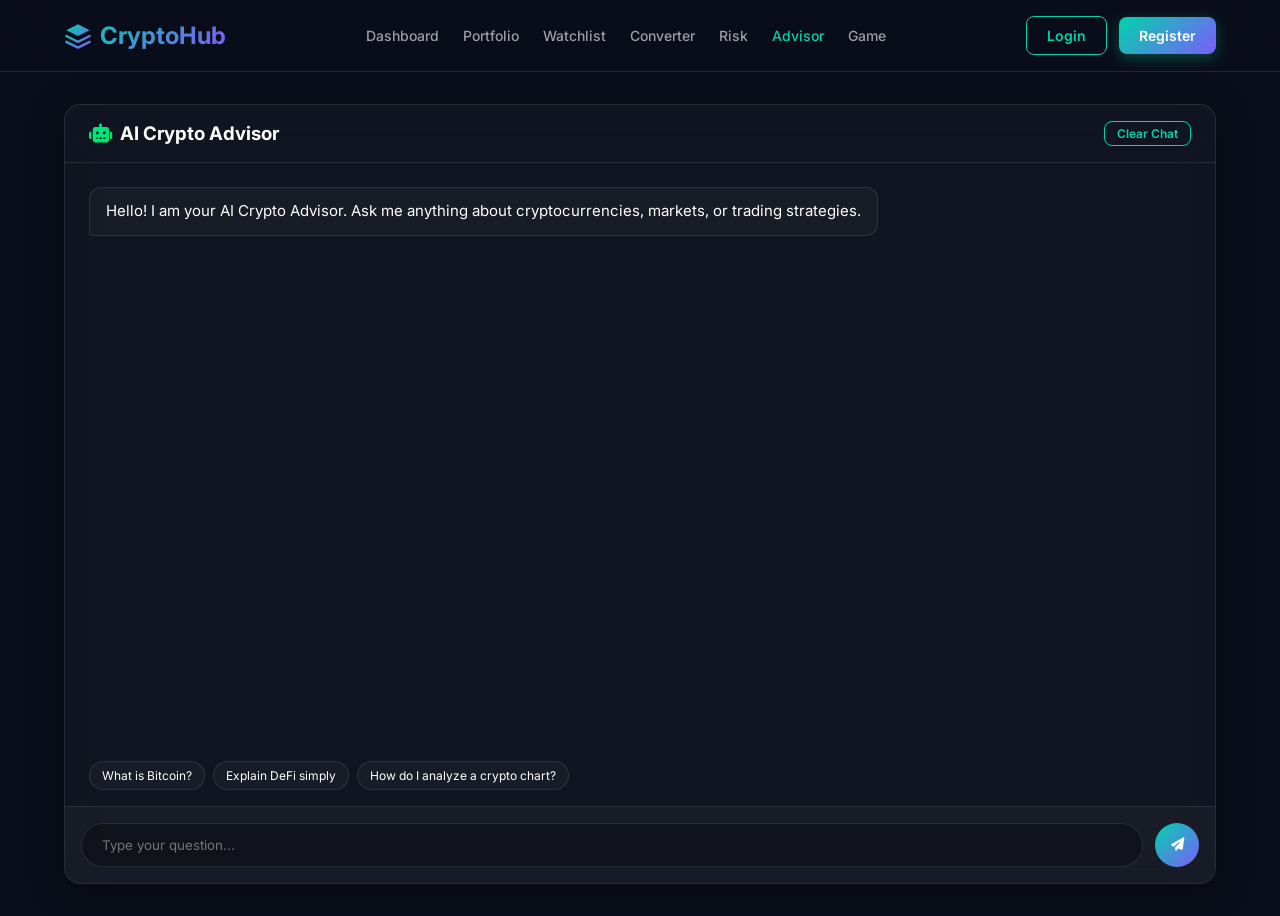
<file: src/main/resources/static/advisor.html>
<!DOCTYPE html>
<html lang="en">
<head>
    <meta charset="UTF-8">
    <meta name="viewport" content="width=device-width, initial-scale=1.0">
    <title>AI Advisor | CryptoHub</title>
    <link rel="stylesheet" href="styles.css">
    <style>
        .chat-container {
            display: flex;
            flex-direction: column;
            height: calc(100vh - 180px);
            max-height: 800px;
        }
        .chat-box {
            flex: 1;
            overflow-y: auto;
            padding: 24px;
            display: flex;
            flex-direction: column;
            gap: 16px;
        }
        .message {
            max-width: 80%;
            padding: 12px 16px;
            border-radius: 12px;
            line-height: 1.5;
            font-size: 15px;
        }
        .msg-user {
            align-self: flex-end;
            background: var(--gradient);
            color: white;
            border-bottom-right-radius: 4px;
        }
        .msg-ai {
            align-self: flex-start;
            background: var(--surface);
            border: 1px solid var(--border);
            border-bottom-left-radius: 4px;
        }
        .chat-input-area {
            padding: 16px;
            background: var(--surface);
            border-top: 1px solid var(--border);
            border-radius: 0 0 16px 16px;
            display: flex;
            gap: 12px;
        }
        .chat-input {
            flex: 1;
            background: rgba(0,0,0,0.3);
            border: 1px solid var(--border);
            border-radius: 24px;
            padding: 12px 20px;
            color: white;
            outline: none;
        }
        .chat-input:focus {
            border-color: var(--accent);
        }
        .send-btn {
            background: var(--gradient);
            border: none;
            width: 44px;
            height: 44px;
            border-radius: 50%;
            color: white;
            cursor: pointer;
            display: flex;
            align-items: center;
            justify-content: center;
            transition: 0.2s;
        }
        .send-btn:hover {
            transform: scale(1.05);
        }
        .chips {
            display: flex;
            gap: 8px;
            padding: 0 24px 16px;
            flex-wrap: wrap;
        }
        .chip {
            background: var(--surface);
            border: 1px solid var(--border);
            padding: 6px 12px;
            border-radius: 16px;
            font-size: 12px;
            cursor: pointer;
            transition: 0.2s;
        }
        .chip:hover {
            background: var(--surface-hover);
            color: var(--accent);
        }
        .typing {
            display: flex;
            gap: 4px;
            padding: 8px 12px;
        }
        .dot {
            width: 8px; height: 8px;
            background: var(--text-secondary);
            border-radius: 50%;
            animation: bounce 1.4s infinite ease-in-out both;
        }
        .dot:nth-child(1) { animation-delay: -0.32s; }
        .dot:nth-child(2) { animation-delay: -0.16s; }
        @keyframes bounce {
            0%, 80%, 100% { transform: scale(0); }
            40% { transform: scale(1); }
        }
    </style>
</head>
<body>
    <script src="nav.js"></script>

    <div class="container">
        <div class="glass-card" style="padding: 0; display: flex; flex-direction: column;">
            <div style="padding: 16px 24px; border-bottom: 1px solid var(--border); display: flex; justify-content: space-between; align-items: center;">
                <h3 style="display: flex; align-items: center; gap: 8px;">
                    <i class="fas fa-robot text-positive"></i> AI Crypto Advisor
                </h3>
                <button class="btn btn-outline" style="padding: 4px 12px; font-size: 12px;" onclick="clearHistory()">Clear Chat</button>
            </div>

            <div class="chat-container">
                <div class="chat-box" id="chat-box">
                    <div class="message msg-ai">Hello! I am your AI Crypto Advisor. Ask me anything about cryptocurrencies, markets, or trading strategies.</div>
                </div>
                
                <div class="chips">
                    <div class="chip" onclick="askPreset('What is Bitcoin?')">What is Bitcoin?</div>
                    <div class="chip" onclick="askPreset('Explain DeFi simply')">Explain DeFi simply</div>
                    <div class="chip" onclick="askPreset('How do I analyze a crypto chart?')">How do I analyze a crypto chart?</div>
                </div>

                <div class="chat-input-area">
                    <input type="text" id="chat-input" class="chat-input" placeholder="Type your question..." onkeypress="if(event.key === 'Enter') sendMessage()">
                    <button class="send-btn" onclick="sendMessage()"><i class="fas fa-paper-plane"></i></button>
                </div>
            </div>
        </div>
    </div>

    <script src="advisor.js"></script>
</body>
</html>
</file>
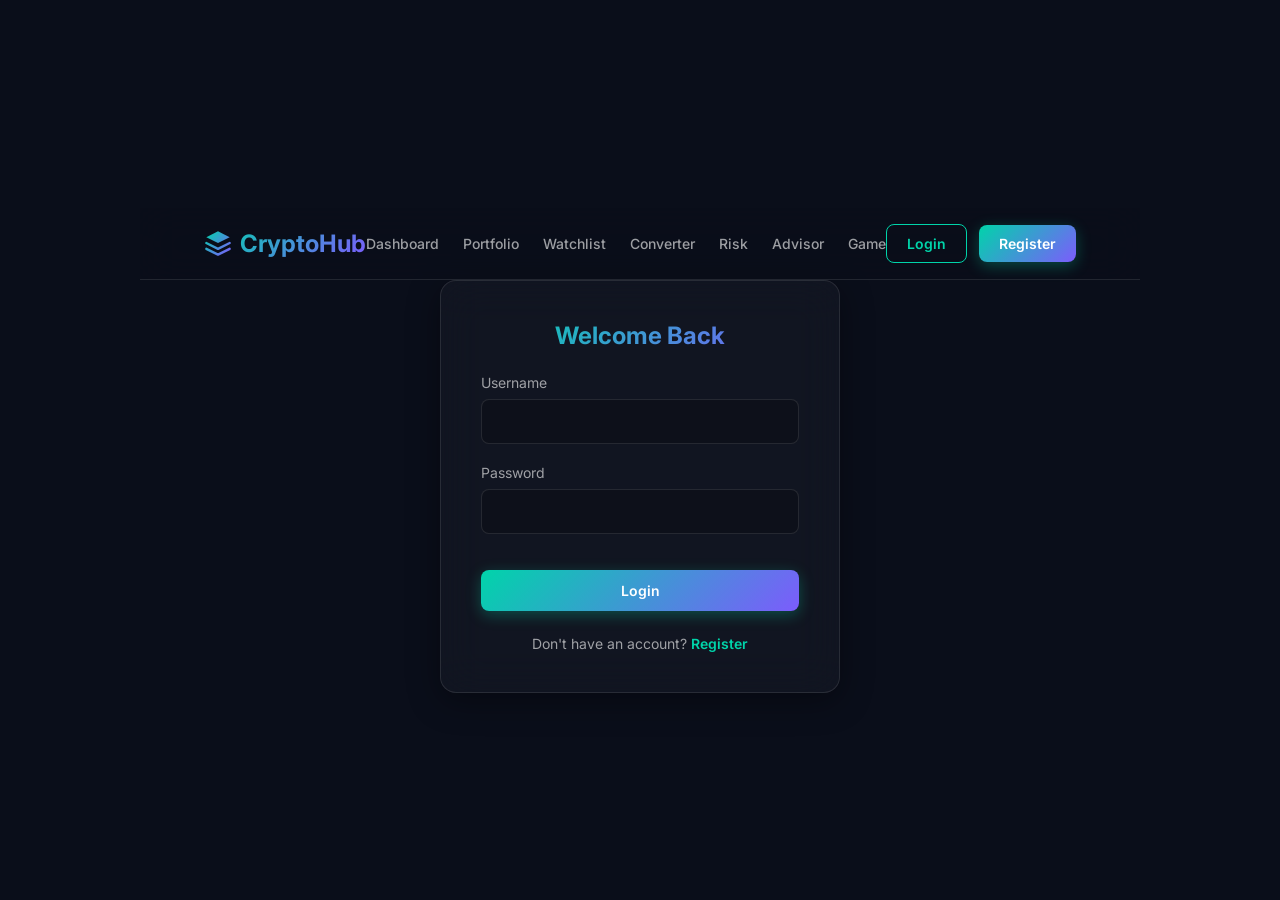
<file: src/main/resources/static/auth.html>
<!DOCTYPE html>
<html lang="en">
<head>
    <meta charset="UTF-8">
    <meta name="viewport" content="width=device-width, initial-scale=1.0">
    <title>Authentication | CryptoHub</title>
    <link rel="stylesheet" href="styles.css">
</head>
<body style="justify-content: center; align-items: center;">
    <script src="nav.js"></script>

    <div class="glass-card" style="width: 100%; max-width: 400px; padding: 40px; text-align: center;">
        <h2 id="auth-title" style="margin-bottom: 24px; background: var(--gradient); -webkit-background-clip: text; -webkit-text-fill-color: transparent;">Welcome Back</h2>
        
        <form id="auth-form" onsubmit="handleAuth(event)">
            <div class="form-group" style="text-align: left;">
                <label>Username</label>
                <input type="text" id="username" class="form-control" required>
            </div>
            
            <div class="form-group" id="email-group" style="display: none; text-align: left;">
                <label>Email</label>
                <input type="email" id="email" class="form-control">
            </div>
            
            <div class="form-group" style="text-align: left;">
                <label>Password</label>
                <input type="password" id="password" class="form-control" required>
            </div>
            
            <button type="submit" class="btn btn-primary" style="width: 100%; margin-top: 16px; padding: 12px;" id="submit-btn">Login</button>
        </form>
        
        <p style="margin-top: 24px; color: var(--text-secondary); font-size: 14px;">
            <span id="toggle-text">Don't have an account?</span> 
            <a href="#" id="toggle-link" style="color: var(--accent); font-weight: 600;">Register</a>
        </p>
    </div>

    <script>
        let isLogin = true;
        
        const urlParams = new URLSearchParams(window.location.search);
        if(urlParams.get('mode') === 'register') {
            toggleMode();
        }

        document.getElementById('toggle-link').addEventListener('click', (e) => {
            e.preventDefault();
            toggleMode();
        });

        function toggleMode() {
            isLogin = !isLogin;
            const emailGroup = document.getElementById('email-group');
            const title = document.getElementById('auth-title');
            const btn = document.getElementById('submit-btn');
            const text = document.getElementById('toggle-text');
            const link = document.getElementById('toggle-link');
            
            if(isLogin) {
                emailGroup.style.display = 'none';
                document.getElementById('email').removeAttribute('required');
                title.textContent = 'Welcome Back';
                btn.textContent = 'Login';
                text.textContent = "Don't have an account?";
                link.textContent = 'Register';
            } else {
                emailGroup.style.display = 'block';
                document.getElementById('email').setAttribute('required', 'true');
                title.textContent = 'Create Account';
                btn.textContent = 'Register';
                text.textContent = 'Already have an account?';
                link.textContent = 'Login';
            }
        }

        async function handleAuth(e) {
            e.preventDefault();
            const username = document.getElementById('username').value;
            const password = document.getElementById('password').value;
            const email = document.getElementById('email').value;
            const btn = document.getElementById('submit-btn');
            
            const url = isLogin ? '/api/auth/login' : '/api/auth/register';
            const body = isLogin ? {username, password} : {username, email, password};
            
            try {
                btn.innerHTML = '<i class="fas fa-spinner fa-spin"></i> Processing...';
                btn.disabled = true;

                const res = await fetch(url, {
                    method: 'POST',
                    headers: { 'Content-Type': 'application/json' },
                    body: JSON.stringify(body)
                });
                
                if(!res.ok) {
                    const text = await res.text();
                    throw new Error(text || 'Authentication failed');
                }
                
                const data = await res.json();
                localStorage.setItem('cryptohub_token', data.token);
                localStorage.setItem('cryptohub_user', data.username);
                
                showToast('Success!', 'success');
                setTimeout(() => window.location.href = 'index.html', 1000);
            } catch (err) {
                showToast(err.message, 'error');
                btn.textContent = isLogin ? 'Login' : 'Register';
                btn.disabled = false;
            }
        }
    </script>
</body>
</html>
</file>
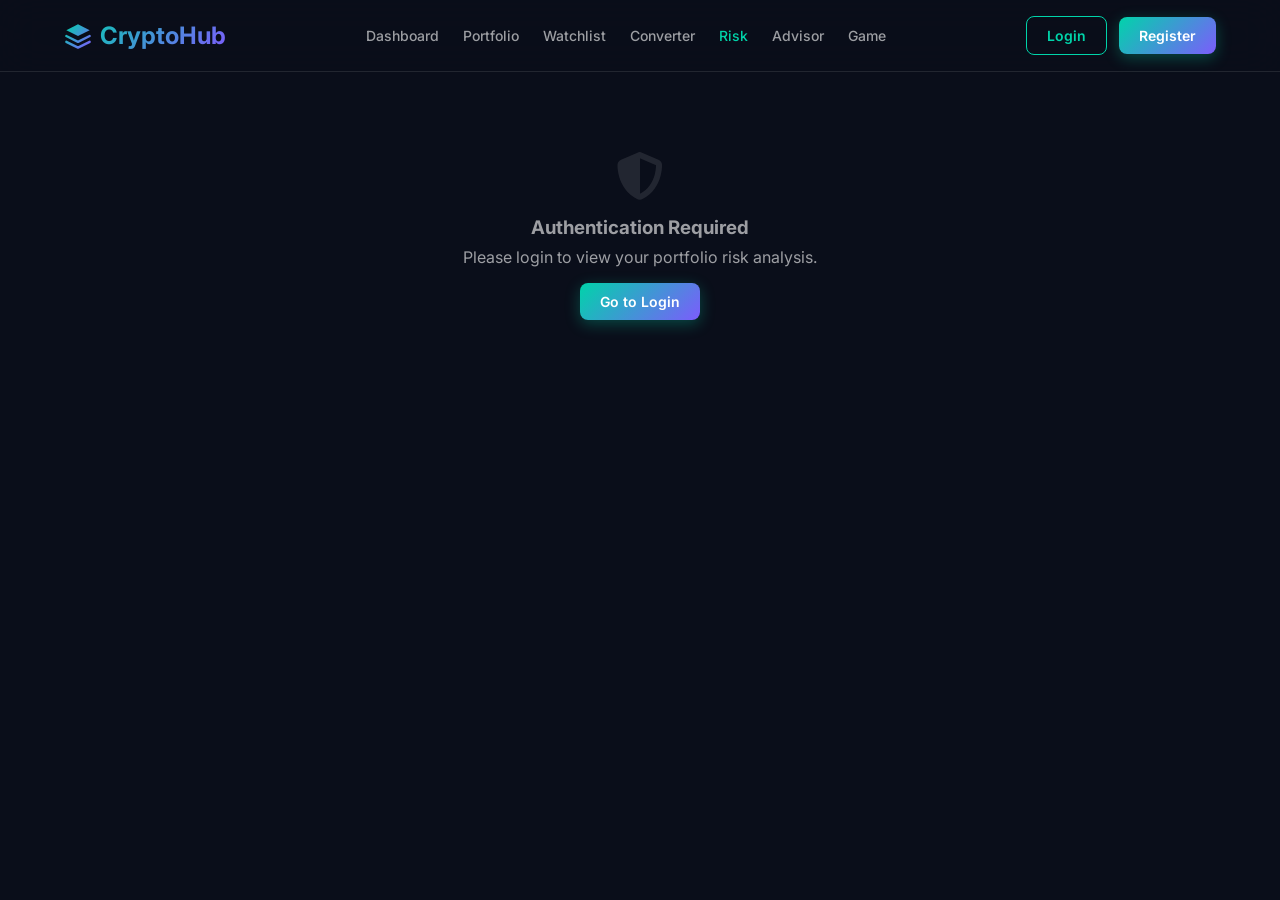
<file: src/main/resources/static/risk.html>
<!DOCTYPE html>
<html lang="en">
<head>
    <meta charset="UTF-8">
    <meta name="viewport" content="width=device-width, initial-scale=1.0">
    <title>Risk Analysis | CryptoHub</title>
    <link rel="stylesheet" href="styles.css">
    <style>
        .gauge-container {
            width: 250px;
            height: 150px;
            margin: 0 auto;
            position: relative;
            display: flex;
            flex-direction: column;
            align-items: center;
            justify-content: flex-end;
        }
        .gauge-arc {
            fill: none;
            stroke-width: 16;
            stroke-linecap: round;
        }
        .gauge-bg {
            stroke: var(--surface-hover);
        }
        .gauge-val {
            stroke: var(--accent);
            transition: stroke-dasharray 1s ease-out;
        }
        .risk-score {
            font-size: 36px;
            font-weight: 700;
            margin-top: -30px;
        }
        .risk-label {
            font-size: 14px;
            font-weight: 600;
            text-transform: uppercase;
            letter-spacing: 1px;
            margin-top: 4px;
        }
        .risk-card {
            padding: 20px;
            border-left: 4px solid var(--accent);
        }
    </style>
</head>
<body>
    <script src="nav.js"></script>

    <div class="container" id="auth-guard">
        <div class="empty-state">
            <i class="fas fa-shield-alt"></i>
            <h3>Authentication Required</h3>
            <p style="margin-top: 8px;">Please login to view your portfolio risk analysis.</p>
            <a href="auth.html" class="btn btn-primary" style="margin-top: 16px;">Go to Login</a>
        </div>
    </div>

    <div class="container" id="main-content" style="display: none;">
        <h2 style="margin-bottom: 24px;">Portfolio Risk Analysis</h2>

        <div style="display: grid; grid-template-columns: 1fr 2fr; gap: 24px; margin-bottom: 32px;">
            <div class="glass-card" style="text-align: center;">
                <h3>Overall Risk Score</h3>
                <p style="color: var(--text-secondary); font-size: 13px; margin-bottom: 24px;">Based on volatility, diversification, and P&L</p>
                
                <div class="gauge-container">
                    <svg viewBox="0 0 200 100" style="width: 100%; height: 100%;">
                        <path class="gauge-arc gauge-bg" d="M 20 90 A 70 70 0 0 1 180 90" />
                        <path id="gauge-path" class="gauge-arc gauge-val" d="M 20 90 A 70 70 0 0 1 180 90" stroke-dasharray="0 400" />
                    </svg>
                    <div class="risk-score" id="risk-score">0</div>
                    <div class="risk-label" id="risk-label">Analyzing...</div>
                </div>
            </div>

            <div style="display: grid; grid-template-columns: 1fr 1fr; gap: 16px;">
                <div class="glass-card risk-card" id="card-div">
                    <h4>Diversification</h4>
                    <p style="font-size: 24px; font-weight: 700; margin: 8px 0;" id="val-div">-</p>
                    <p style="font-size: 13px; color: var(--text-secondary);" id="desc-div">Asset spread</p>
                </div>
                <div class="glass-card risk-card" id="card-vol">
                    <h4>Volatility</h4>
                    <p style="font-size: 24px; font-weight: 700; margin: 8px 0;" id="val-vol">-</p>
                    <p style="font-size: 13px; color: var(--text-secondary);" id="desc-vol">24h price swing</p>
                </div>
                <div class="glass-card risk-card" id="card-pnl">
                    <h4>P&L Health</h4>
                    <p style="font-size: 24px; font-weight: 700; margin: 8px 0;" id="val-pnl">-</p>
                    <p style="font-size: 13px; color: var(--text-secondary);" id="desc-pnl">Overall return</p>
                </div>
                <div class="glass-card risk-card" id="card-conc">
                    <h4>Concentration</h4>
                    <p style="font-size: 24px; font-weight: 700; margin: 8px 0;" id="val-conc">-</p>
                    <p style="font-size: 13px; color: var(--text-secondary);" id="desc-conc">Largest holding</p>
                </div>
            </div>
        </div>

        <div class="glass-card">
            <h3 style="margin-bottom: 16px;">Actionable Recommendations</h3>
            <ul id="recommendations" style="list-style-position: inside; color: var(--text-secondary); line-height: 1.8;">
                <!-- JS populated -->
            </ul>
        </div>
    </div>

    <script src="risk.js"></script>
</body>
</html>
</file>
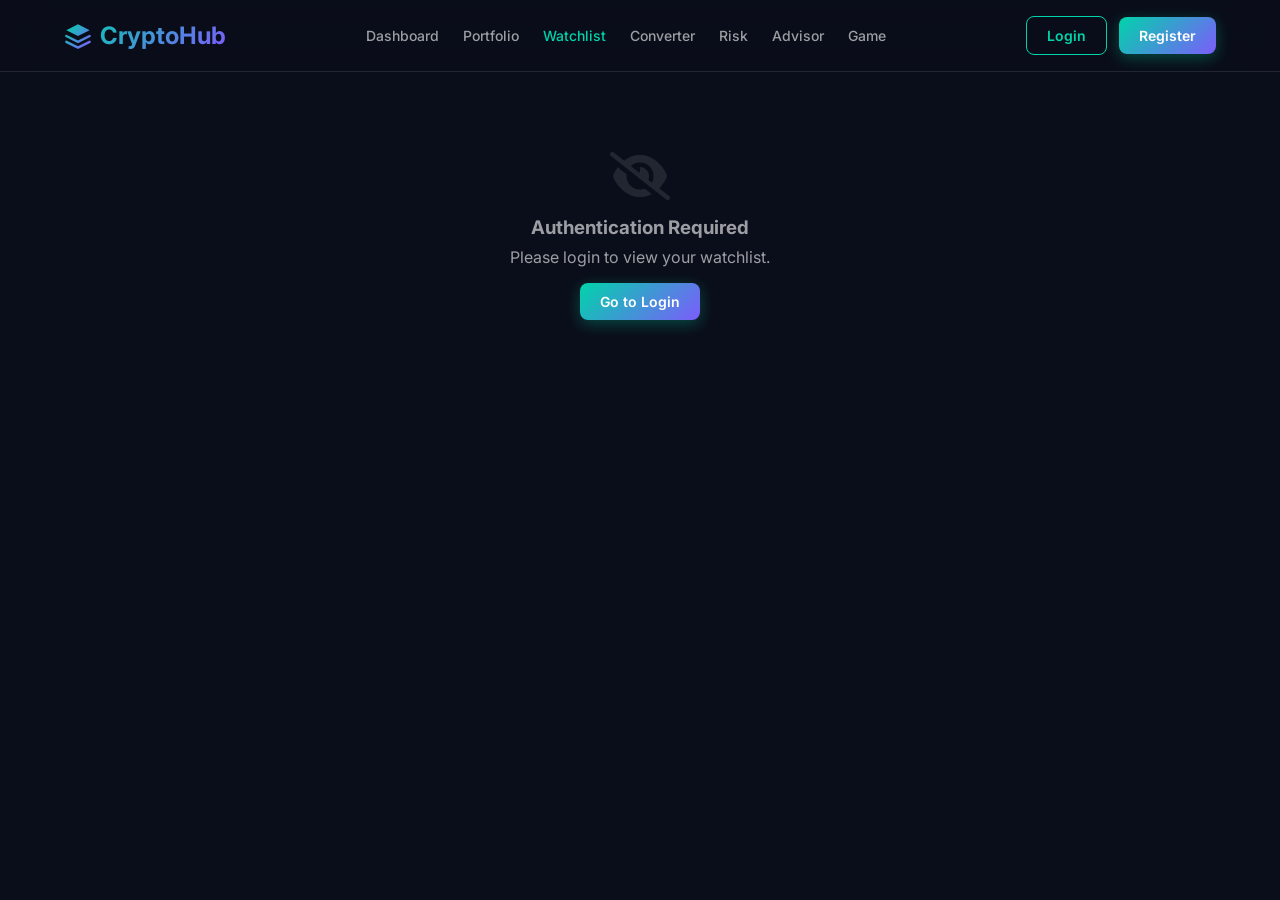
<file: src/main/resources/static/watchlist.html>
<!DOCTYPE html>
<html lang="en">
<head>
    <meta charset="UTF-8">
    <meta name="viewport" content="width=device-width, initial-scale=1.0">
    <title>Watchlist | CryptoHub</title>
    <link rel="stylesheet" href="styles.css">
</head>
<body>
    <script src="nav.js"></script>

    <div class="container" id="auth-guard">
        <div class="empty-state">
            <i class="fas fa-eye-slash"></i>
            <h3>Authentication Required</h3>
            <p style="margin-top: 8px;">Please login to view your watchlist.</p>
            <a href="auth.html" class="btn btn-primary" style="margin-top: 16px;">Go to Login</a>
        </div>
    </div>

    <div class="container" id="main-content" style="display: none;">
        <div style="display: flex; justify-content: space-between; align-items: center; margin-bottom: 24px;">
            <h2>My Watchlist</h2>
            <div class="search-bar">
                <i class="fas fa-search search-icon"></i>
                <input type="text" id="add-coin-input" placeholder="Enter coin ID (e.g. bitcoin)">
                <button class="btn btn-primary" onclick="addWatchlist()" style="position: absolute; right: 4px; top: 4px; bottom: 4px; padding: 0 12px; font-size: 12px;">Add</button>
            </div>
        </div>

        <div id="watchlist-grid" style="display: grid; grid-template-columns: repeat(auto-fill, minmax(250px, 1fr)); gap: 20px;">
            <!-- JS populated -->
        </div>
    </div>

    <script src="watchlist.js"></script>
</body>
</html>
</file>
<file: src/main/resources/static/styles.css>
@import url('https://fonts.googleapis.com/css2?family=Inter:wght@400;500;600;700&display=swap');

:root {
    --bg: #0a0e1a;
    --surface: rgba(255, 255, 255, 0.03);
    --surface-hover: rgba(255, 255, 255, 0.08);
    --border: rgba(255, 255, 255, 0.1);
    --accent: #00d4aa;
    --accent-secondary: #7c5cfc;
    --positive: #00e676;
    --negative: #ff5252;
    --text-primary: #ffffff;
    --text-secondary: rgba(255, 255, 255, 0.6);
    --gradient: linear-gradient(135deg, var(--accent), var(--accent-secondary));
    --glass-blur: blur(20px);
}

* {
    margin: 0;
    padding: 0;
    box-sizing: border-box;
    font-family: 'Inter', sans-serif;
}

body {
    background-color: var(--bg);
    color: var(--text-primary);
    min-height: 100vh;
    display: flex;
    flex-direction: column;
    overflow-x: hidden;
}

/* Scrollbar */
::-webkit-scrollbar {
    width: 8px;
    height: 8px;
}
::-webkit-scrollbar-track {
    background: var(--bg);
}
::-webkit-scrollbar-thumb {
    background: var(--surface-hover);
    border-radius: 4px;
}
::-webkit-scrollbar-thumb:hover {
    background: var(--accent-secondary);
}

/* Typography */
h1, h2, h3, h4 {
    font-weight: 700;
}
a {
    color: var(--text-primary);
    text-decoration: none;
    transition: 0.3s ease;
}

/* Glass Card */
.glass-card {
    background: var(--surface);
    backdrop-filter: var(--glass-blur);
    -webkit-backdrop-filter: var(--glass-blur);
    border: 1px solid var(--border);
    border-radius: 16px;
    padding: 24px;
    box-shadow: 0 8px 32px 0 rgba(0, 0, 0, 0.37);
    transition: transform 0.3s ease, box-shadow 0.3s ease;
}
.glass-card:hover {
    transform: translateY(-2px);
    box-shadow: 0 12px 40px 0 rgba(0, 0, 0, 0.5), 0 0 20px rgba(124, 92, 252, 0.1);
}

/* Nav Bar */
nav {
    background: rgba(10, 14, 26, 0.8);
    backdrop-filter: var(--glass-blur);
    border-bottom: 1px solid var(--border);
    position: sticky;
    top: 0;
    z-index: 1000;
    padding: 16px 5%;
    display: flex;
    justify-content: space-between;
    align-items: center;
}

.nav-brand {
    font-size: 24px;
    font-weight: 700;
    background: var(--gradient);
    -webkit-background-clip: text;
    -webkit-text-fill-color: transparent;
    display: flex;
    align-items: center;
    gap: 8px;
}

.nav-links {
    display: flex;
    gap: 24px;
    align-items: center;
}

.nav-links a {
    font-size: 14px;
    font-weight: 500;
    color: var(--text-secondary);
}

.nav-links a:hover, .nav-links a.active {
    color: var(--accent);
}

.auth-buttons {
    display: flex;
    gap: 12px;
    align-items: center;
}

.user-badge {
    display: flex;
    align-items: center;
    gap: 8px;
    font-weight: 600;
}
.user-avatar {
    width: 32px;
    height: 32px;
    border-radius: 50%;
    background: var(--gradient);
    display: flex;
    align-items: center;
    justify-content: center;
    font-size: 14px;
}

/* Buttons */
.btn {
    padding: 10px 20px;
    border-radius: 8px;
    font-weight: 600;
    font-size: 14px;
    cursor: pointer;
    transition: 0.3s ease;
    border: none;
    outline: none;
    display: inline-flex;
    align-items: center;
    justify-content: center;
    gap: 8px;
}
.btn-primary {
    background: var(--gradient);
    color: white;
    box-shadow: 0 4px 15px rgba(0, 212, 170, 0.3);
}
.btn-primary:hover {
    box-shadow: 0 6px 20px rgba(0, 212, 170, 0.5);
    transform: translateY(-1px);
}
.btn-outline {
    background: transparent;
    border: 1px solid var(--accent);
    color: var(--accent);
}
.btn-outline:hover {
    background: rgba(0, 212, 170, 0.1);
}
.btn-danger {
    background: transparent;
    border: 1px solid var(--negative);
    color: var(--negative);
}
.btn-danger:hover {
    background: rgba(255, 82, 82, 0.1);
}

/* Container */
.container {
    max-width: 1400px;
    margin: 0 auto;
    padding: 32px 5%;
    flex: 1;
    width: 100%;
}

/* Tables */
.table-container {
    width: 100%;
    overflow-x: auto;
}
table {
    width: 100%;
    border-collapse: collapse;
    text-align: left;
}
th {
    color: var(--text-secondary);
    font-weight: 500;
    font-size: 13px;
    padding: 16px;
    border-bottom: 1px solid var(--border);
    white-space: nowrap;
}
td {
    padding: 16px;
    border-bottom: 1px solid var(--surface-hover);
    font-size: 14px;
    vertical-align: middle;
}
tr {
    transition: background 0.2s ease;
}
tbody tr:hover {
    background: var(--surface-hover);
    cursor: pointer;
}
.coin-cell {
    display: flex;
    align-items: center;
    gap: 12px;
}
.coin-icon {
    width: 24px;
    height: 24px;
    border-radius: 50%;
}
.coin-symbol {
    color: var(--text-secondary);
    font-size: 12px;
    text-transform: uppercase;
    margin-left: 8px;
}

/* Colors */
.text-positive { color: var(--positive); }
.text-negative { color: var(--negative); }

/* Forms */
.form-group {
    margin-bottom: 20px;
}
.form-group label {
    display: block;
    margin-bottom: 8px;
    font-size: 14px;
    color: var(--text-secondary);
}
.form-control {
    width: 100%;
    background: rgba(0, 0, 0, 0.2);
    border: 1px solid var(--border);
    padding: 12px 16px;
    border-radius: 8px;
    color: var(--text-primary);
    font-size: 15px;
    transition: border-color 0.3s ease, box-shadow 0.3s ease;
}
.form-control:focus {
    outline: none;
    border-color: var(--accent);
    box-shadow: 0 0 10px rgba(0, 212, 170, 0.2);
}

/* Search Bar */
.search-bar {
    position: relative;
    max-width: 400px;
    width: 100%;
}
.search-bar input {
    width: 100%;
    background: var(--surface);
    border: 1px solid var(--border);
    padding: 10px 16px 10px 40px;
    border-radius: 20px;
    color: white;
}
.search-bar input:focus {
    border-color: var(--accent-secondary);
    outline: none;
}
.search-icon {
    position: absolute;
    left: 14px;
    top: 50%;
    transform: translateY(-50%);
    color: var(--text-secondary);
}

/* Skeletons */
.skeleton {
    background: linear-gradient(90deg, var(--surface) 25%, var(--surface-hover) 50%, var(--surface) 75%);
    background-size: 200% 100%;
    animation: loading 1.5s infinite;
    border-radius: 4px;
}
@keyframes loading {
    0% { background-position: 200% 0; }
    100% { background-position: -200% 0; }
}
.skeleton-text { height: 16px; margin-bottom: 8px; width: 80%; }
.skeleton-title { height: 24px; margin-bottom: 12px; width: 50%; }
.skeleton-avatar { width: 32px; height: 32px; border-radius: 50%; }

/* Toast */
.toast-container {
    position: fixed;
    bottom: 24px;
    right: 24px;
    z-index: 9999;
    display: flex;
    flex-direction: column;
    gap: 12px;
}
.toast {
    background: var(--surface);
    backdrop-filter: var(--glass-blur);
    border: 1px solid var(--border);
    padding: 16px 24px;
    border-radius: 8px;
    box-shadow: 0 8px 32px rgba(0,0,0,0.4);
    display: flex;
    align-items: center;
    gap: 12px;
    transform: translateX(120%);
    animation: slideIn 0.3s forwards, fadeOut 0.3s forwards 3s;
}
.toast.success { border-left: 4px solid var(--positive); }
.toast.error { border-left: 4px solid var(--negative); }
.toast.info { border-left: 4px solid var(--accent); }

@keyframes slideIn {
    to { transform: translateX(0); }
}
@keyframes fadeOut {
    to { opacity: 0; visibility: hidden; }
}

/* Modals */
.modal-overlay {
    position: fixed;
    top: 0; left: 0; right: 0; bottom: 0;
    background: rgba(0,0,0,0.7);
    backdrop-filter: blur(5px);
    display: flex;
    align-items: center;
    justify-content: center;
    z-index: 2000;
    opacity: 0;
    pointer-events: none;
    transition: 0.3s ease;
}
.modal-overlay.active {
    opacity: 1;
    pointer-events: auto;
}
.modal-content {
    background: var(--bg);
    border: 1px solid var(--border);
    border-radius: 16px;
    padding: 32px;
    width: 90%;
    max-width: 500px;
    transform: translateY(20px);
    transition: 0.3s ease;
}
.modal-overlay.active .modal-content {
    transform: translateY(0);
}
.modal-header {
    display: flex;
    justify-content: space-between;
    align-items: center;
    margin-bottom: 24px;
}
.close-modal {
    background: none;
    border: none;
    color: var(--text-secondary);
    font-size: 24px;
    cursor: pointer;
}

/* Badges */
.badge {
    padding: 4px 8px;
    border-radius: 4px;
    font-size: 11px;
    font-weight: 600;
    text-transform: uppercase;
}
.badge-green { background: rgba(0, 230, 118, 0.1); color: var(--positive); }
.badge-red { background: rgba(255, 82, 82, 0.1); color: var(--negative); }
.badge-purple { background: rgba(124, 92, 252, 0.1); color: var(--accent-secondary); }

/* Responsive */
@media (max-width: 768px) {
    .nav-links { display: none; } /* Could add a hamburger menu */
    .glass-card { padding: 16px; }
    .search-bar { max-width: 100%; }
}

/* Empty State */
.empty-state {
    text-align: center;
    padding: 48px 24px;
    color: var(--text-secondary);
}
.empty-state i {
    font-size: 48px;
    margin-bottom: 16px;
    color: var(--border);
}
</file>
